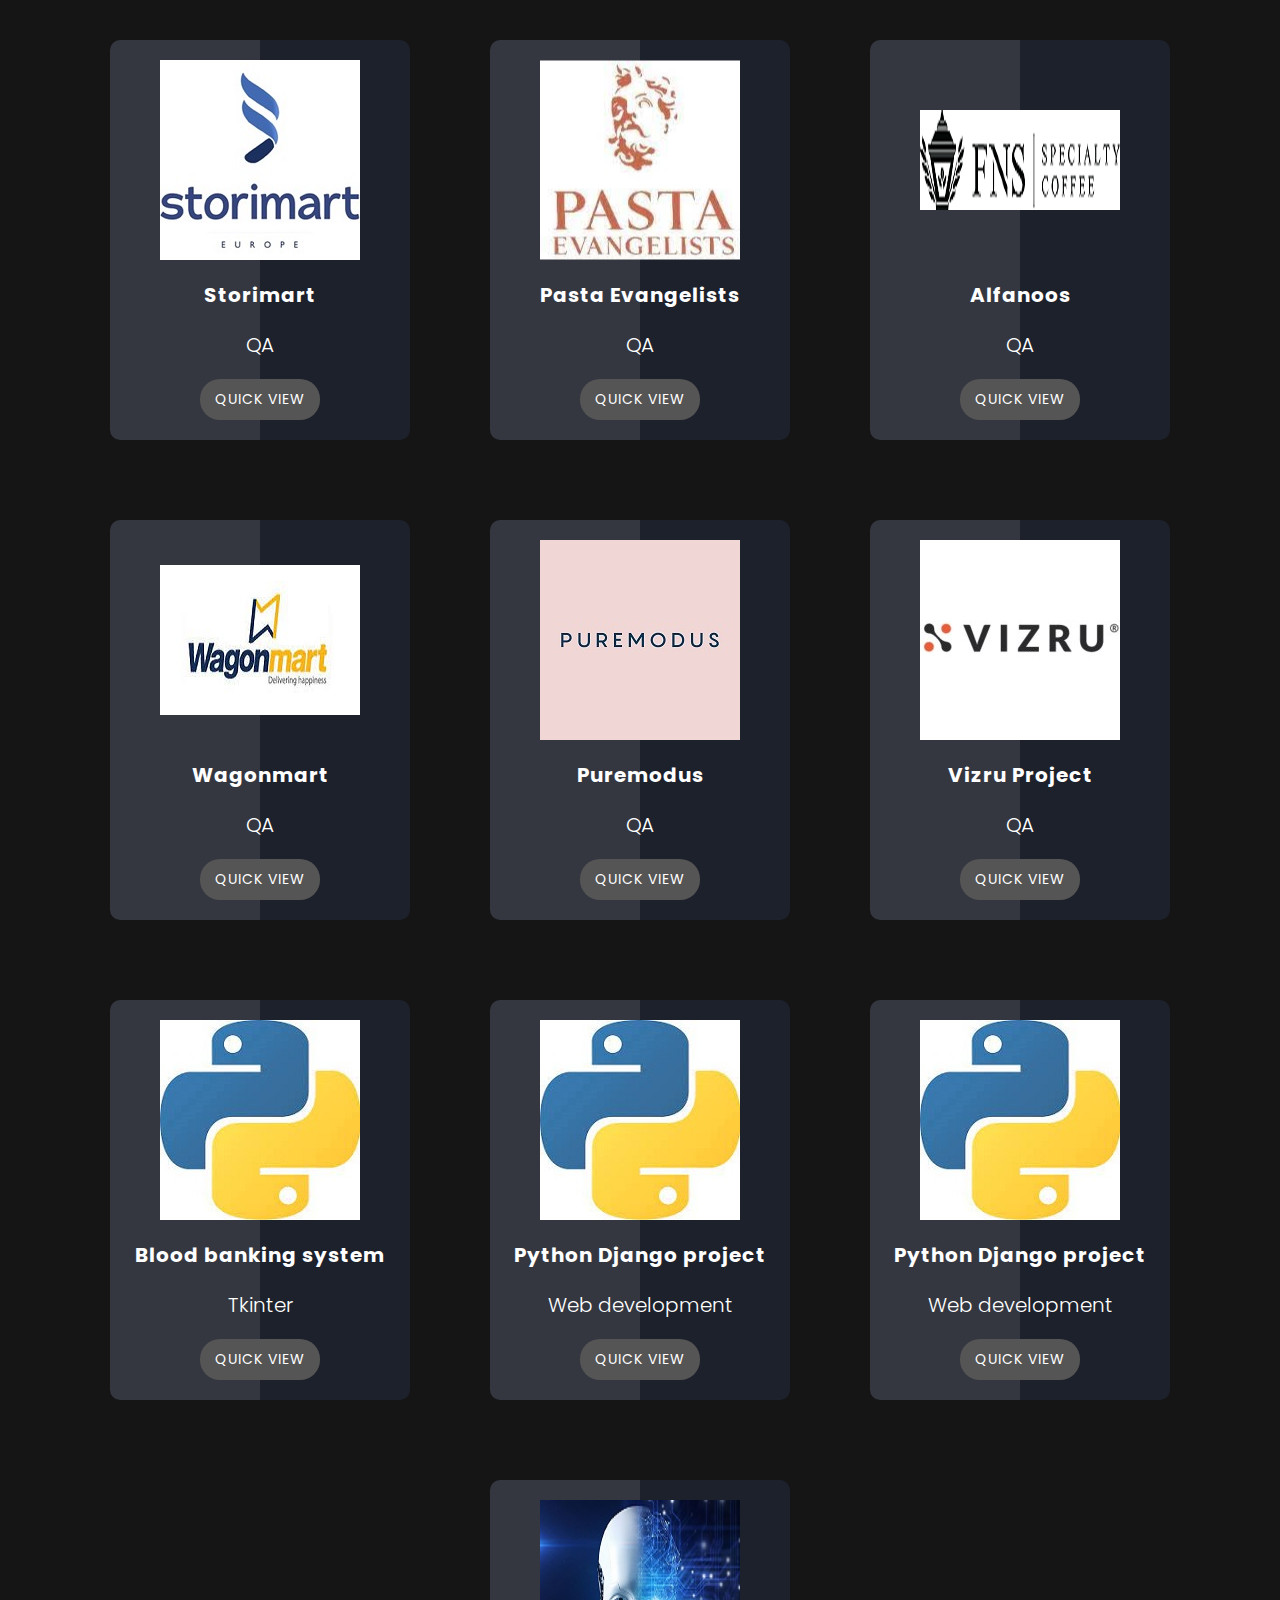
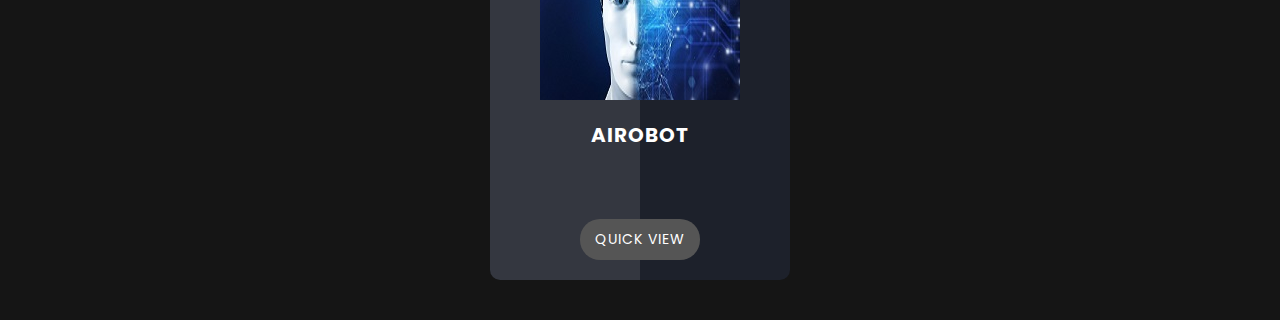
<file: p1.html>
<!DOCTYPE html>
<html lang="en" dir="ltr">
  <head>
    <meta charset="utf-8">
    <meta name="viewport" content="width=device-width, initial-scale=1.0">
    <title>My Rrojects Details</title>
    <link rel="stylesheet" href="css/p2.css">
    <link rel="stylesheet" href="https://cdnjs.cloudflare.com/ajax/libs/font-awesome/5.15.1/css/all.min.css">
  </head>
  <body>

    <div class="container">
      <div class="product">
        <div class="product-card">
          <h2 class="name">Storimart</h2>
          <span class="price">QA</span>
          <a class="popup-btn">Quick View</a>
          <img src="img/storimart.jpg" class="product-img" alt="">
        </div>
        <div class="popup-view">
          <div class="popup-card">
            <a><i class="fas fa-times close-btn"></i></a>
            <div class="product-img">
              <img src="img/storimart.jpg" alt="">
            </div>
            <div class="info">
              <h2>Storimart</h2>
              <p>Storimart is a digital platform designed to connect distributors, sellers and suppliers with their customers seamlessly through website and mobile application. 
                
               <br><br>Role: Tested and Verified Different Domains and Mobile Applications</p>

              <p>Domains:SIT,UAT,Admin,OMS , Applications: Website,Seller mob app,User mop App</p>
              <p>Methods & Tools: Functional Requirement study,Test suite creation,execution.Bug reporting(trello),Putty,Postman,MongoDB,Katalon,<br>Ubuntu,MS OFFICE</p>
              
              <a href="https://storimart.com/" class="add-cart-btn">visit</a>
        
            </div>
          </div>
        </div>
      </div>
      <div class="product">
        <div class="product-card">
          <h2 class="name">Pasta Evangelists</h2>
          <span class="price">QA</span>
          <a class="popup-btn">Quick View</a>
          <img src="img/pasta.jpg" class="product-img" alt="">
        </div>
        <div class="popup-view">
          <div class="popup-card">
            <a><i class="fas fa-times close-btn"></i></a>
            <div class="product-img">
              <img src="img/pasta.jpg" alt="">
            </div>
            <div class="info">
              <h2>Pasta Evangelists </h2>
              <p>A UK based project having a great ecommerce platform to deliver fresh pasta to customers. Manually Tested and verified test cases of the OMS (order Management system) in accordance with Shopify integration and developed functional and sanity suites for development and test team.</p>
              <p>Role: Tested and Verified Different Domains and Mobile Applications</p>
              <p>Domains:SIT,UAT,OMS , Applications: OMS,Apps</p>
              <p>Methods & Tools: Functional Requirement study,Test suite creation,execution,shopify testing,Bug reporting(trello),Postman,MongoDB</p>

              
              <a href="https://pastaevangelists.com/" class="add-cart-btn">Visit</a>
        
            </div>
          </div>
        </div>
      </div>
      <div class="product">
        <div class="product-card">
          <h2 class="name">Alfanoos</h2>
          <span class="price">QA</span>
          <a class="popup-btn">Quick View</a>
          <img src="img/fanoos.png" class="product-img" alt="">
        </div>
        <div class="popup-view">
          <div class="popup-card">
            <a><i class="fas fa-times close-btn"></i></a>
            <div class="product-img">
              <img src="img/fanoos.png" alt="">
            </div>
            <div class="info">
              <h2>Alfanoos</h2>
              <p>One of the oldest and largest green coffee traders of KSA, sourcing greatness in coffees and importing them from all over the world for more than 30 years. Manually Tested and verified test cases of the OMS (order Management system), SIT and UAT Admin Panels.</p>
             <p>Role: Tested and Verified Different Domains and Mobile Applications</p>
              <p>Domains:SIT,UAT,OMS,Admin, Applications: ,Website,Apps</p>
              <p>Methods & Tools: Functional Requirement study,Test suite creation,execution,shopify testing,Bug reporting(trello),Postman</p>

              
              <a href="https://fnscoffee.com/" class="add-cart-btn">Visit</a>
          </div>
        </div>
      </div>
    </div>
    <div class="product">
        <div class="product-card">
          <h2 class="name">Wagonmart</h2>
          <span class="price">QA</span>
          <a class="popup-btn">Quick View</a>
          <img src="img/wagonmart.jpg" class="product-img" alt="">
        </div>
        <div class="popup-view">
          <div class="popup-card">
            <a><i class="fas fa-times close-btn"></i></a>
            <div class="product-img">
              <img src="img/wagonmart.jpg" alt="">
            </div>
            <div class="info">
              <h2>Wagonmart</h2>
              <p><p>Wagonmart is a digital platform designed to connect distributors, sellers and suppliers with their customers seamlessly. Their B2B ordering platform is built to revamp your wholesale business and improve its operational efficiency. Users can accept and process orders online using Storimart’s interactive web and mobile applications.Location:calicut
              </p>
              <p>Role: Tested and Verified Different Domains and Mobile Applications</p>
              <p>Domains:SIT,UAT,Admin,OMS , Applications: Website,Seller mob app,User mop App</p>
              <p>Methods & Tools: Functional Requirement study,Test suite creation,execution.Bug reporting(trello),Putty,Postman,MongoDB,Katalon,<br>Ubuntu,MS OFFICE</p>
              
      
          </div>
        </div>
      </div>
    </div>
    <div class="product">
        <div class="product-card">
          <h2 class="name">Puremodus</h2>
          <span class="price">QA</span>
          <a class="popup-btn">Quick View</a>
          <img src="img/pure.jpg" class="product-img" alt="">
        </div>
        <div class="popup-view">
          <div class="popup-card">
            <a><i class="fas fa-times close-btn"></i></a>
            <div class="product-img">
              <img src="img/pure.jpg" alt="">
            </div>
            <div class="info">
              <h2>Puremodus</h2>
              <p>World's first Muslim Marketplace for Modest Fashion, Accessories, Beauty, Gifts, Arts, Books, Community Events and more... Allowing you to access, buy and sell goods and services to the Muslim global community under a single platform. Manually Tested and verified test cases of the OMS (order Management system), SIT and UAT Admin Panels.</p>
             <p>Role: Tested and Verified Different Domains and Mobile Applications</p>
              <p>Domains:SIT,UAT,OMS,Admin, Applications: ,Website,Apps</p>
              <p>Methods & Tools: Functional Requirement study,Test suite creation,execution,shopify testing,Bug reporting(trello),Postman</p>

              
              <a href="https://puremodus.com/" class="add-cart-btn">Visit</a>
          </div>
        </div>
      </div>
    </div>
    <div class="product">
        <div class="product-card">
          <h2 class="name">Vizru Project</h2>
          <span class="price">QA</span>
          <a class="popup-btn">Quick View</a>
          <img src="img/vizru.jpg" class="product-img" alt="">
        </div>
        <div class="popup-view">
          <div class="popup-card">
            <a><i class="fas fa-times close-btn"></i></a>
            <div class="product-img">
              <img src="img/vizru.jpg" alt="">
            </div>
            <div class="info">
              <h2>Product of Vizru</h2>
              <p>Vizru delivers business process automation, data visualization and collaboration in real-time across your cloud and on-premise systems. Manually Tested and verified test cases of one of their confidential product</p>
             <p>Role: Tested and Verified Different Domains  Applications</p>
              <p>Methods & Tools: Functional Requirement study,Test suite creation,execution,Bug reporting(trello),</p>

              
              <a href="https://vizru.com/" class="add-cart-btn">Visit</a>
          </div>
        </div>
      </div>
    </div>
    <div class="product">
        <div class="product-card">
          <h2 class="name"> Blood banking system</h2>
          <span class="price">Tkinter</span>
          <a class="popup-btn">Quick View</a>
          <img src="img/python.jpg" class="product-img" alt="">
        </div>
        <div class="popup-view">
          <div class="popup-card">
            <a><i class="fas fa-times close-btn"></i></a>
            <div class="product-img">
              <img src="img/python.jpg" alt="">
            </div>
            <div class="info">
              <h2>Product of Vizru</h2>
              <p>This is a desktop based application claiming to store the details of blood donors</p>
             <p>Python GUI using Tkinter, MySQL as the database are the technologies used.

</p>
              <p>-View all Reports</p>
              <p>-View details based on blood group</p>
              <p>-Search individual report based on blood group </p>

              
              <a href="https://github.com/sumisalam/Tkinter_project.git" class="add-cart-btn">Github link</a>
          </div>
        </div>
      </div>
    </div>
<div class="product">
        <div class="product-card">
          <h2 class="name">Python Django project</h2>
          <span class="price">Web development</span>
          <a class="popup-btn">Quick View</a>
          <img src="img/python.jpg" class="product-img" alt="">
        </div>
        <div class="popup-view">
          <div class="popup-card">
            <a><i class="fas fa-times close-btn"></i></a>
            <div class="product-img">
              <img src="img/python.jpg" alt="">
            </div>
            <div class="info">
              <h2>Ecommerce <span>selling website</span></h2>
              <p>Designed and implemented an
              e-commerce online selling website with user registration portals, product
              and details pages, cart pages, and payment methods.</p>
             <p>Python Django
              Framework and MySQL for the backend database, HTML, CSS,
              JavaScript, AJAX, jQuery used for the front end.</p>
              

              
              <a href="http://ec2-54-160-164-236.compute-1.amazonaws.com/" class="add-cart-btn">Visit</a>
               <a href="https://github.com/sumisalam/onlinesupermarket.git" class="add-cart-btn">Github link</a>
          </div>
        </div>
      </div>
    </div>
<div class="product">
        <div class="product-card">
          <h2 class="name">Python Django project</h2>
          <span class="price">Web development</span>
          <a class="popup-btn">Quick View</a>
          <img src="img/python.jpg" class="product-img" alt="">
        </div>
        <div class="popup-view">
          <div class="popup-card">
            <a><i class="fas fa-times close-btn"></i></a>
            <div class="product-img">
              <img src="img/python.jpg" alt="">
            </div>
            <div class="info">
              <h2>Ecommerce<span>Selling website</span></h2>
              <p>Designed and implemented an
              e-commerce online selling website with user registration portals, product
              and details pages, cart pages, and payment methods.</p>
             <p>Python Django
              Framework and MySQL for the backend database, HTML, CSS,
              JavaScript, AJAX, jQuery used for the front end.</p>
              
              <a href="https://github.com/sumisalam/Django_Ecommerce_shop.git" class="add-cart-btn">Github link</a>
          </div>
        </div>
      </div>
    </div>
<div class="product">
        <div class="product-card">
          <h2 class="name">AIROBOT</h2>
        
          <a class="popup-btn">Quick View</a>
          <img src="img/project.jpg" class="product-img" alt="">
        </div>
        <div class="popup-view">
          <div class="popup-card">
            <a><i class="fas fa-times close-btn"></i></a>
            <div class="product-img">
              <img src="img/project.jpg" alt="">
            </div>
            <div class="info">
              <h2>Airobot<span>college project</span></h2>
              <p>Humanoid Robotic interface/ System Development for simplified control and managment based on intel Architectures.This project was a group initiative as part of college curriculam.</p>
             <p>This project when complete creates and an easily replicatable completely offline robot with extended capabilities of Processing the environment and interacting accordingly. It could easily be used as a receptionist or a welcoming assistant or a home robot or if developed further even a robot that can aid in Hazardous operation</p>
              <p>Technologies used:IOT, Embedded Computing, Movidius Neural Compute Stick, Theano, Tensorflow, OpenCV, Devcloud, Linux, Kinect Sensor, Openvino, DeepSpeech, Linux</p>

              
              <a href="https://github.com/nhadiq/AIROBOT.git" class="add-cart-btn">Github link</a>
          </div>
        </div>
      </div>
    </div>


    <script type="text/javascript">
    var popupViews = document.querySelectorAll('.popup-view');
    var popupBtns = document.querySelectorAll('.popup-btn');
    var closeBtns = document.querySelectorAll('.close-btn');

    //javascript for quick view button
    var popup = function(popupClick){
      popupViews[popupClick].classList.add('active');
    }

    popupBtns.forEach((popupBtn, i) => {
      popupBtn.addEventListener("click", () => {
        popup(i);
      });
    });

    //javascript for close button
    closeBtns.forEach((closeBtn) => {
      closeBtn.addEventListener("click", () => {
        popupViews.forEach((popupView) => {
          popupView.classList.remove('active');
        });
      });
    });
    </script>

  </body>
</html>
</file>
<file: css/p2.css>
@import url('https://fonts.googleapis.com/css2?family=Poppins:wght@100;200;300;400;500;600;700;800;900&display=swap');

*{
  margin: 0;
  padding: 0;
  font-family: "Poppins", sans-serif;
}

body{
  min-height: 100vh;
  display: flex;
  justify-content: center;
  align-items: center;
  background: #151515;
}

.container{
  position: relative;
  display: flex;
  flex-wrap: wrap;
  justify-content: center;
  align-items: center;
  width: 100%;
  height: 100vh;
}

/*Styles for product card*/

.product .product-card{
  z-index: 1;
  background: #1D212B;
  position: relative;
  width: 300px;
  height: 400px;
  margin: 40px;
  border-radius: 10px;
}

.product .product-card:before{
  content: '';
  background: rgba(255, 255, 255, 0.1);
  position: absolute;
  display: block;
  top: 0;
  left: 0;
  width: 50%;
  height: 100%;
  border-top-left-radius: 10px;
  border-bottom-left-radius: 10px;
}

.product .product-card .product-img{
  z-index: 1;
  position: absolute;
  max-width: 350px;
  top: 30%;
  left: 50%;
  transform: translate(-50%, -50%);
}

.product .product-card .name{
  z-index: 2;
  color: #fff;
  position: absolute;
  width: 100%;
  text-align: center;
  bottom: 130px;
  font-size: 20px;
  letter-spacing: 1px;
}

.product .product-card .price{
  z-index: 2;
  color: #fff;
  position: absolute;
  width: 100%;
  text-align: center;
  bottom: 80px;
  font-size: 20px;
  font-weight: 300;
}

.product .product-card .popup-btn{
  z-index: 2;
  color: #fff;
  background: #555;
  position: absolute;
  bottom: 20px;
  left: 50%;
  transform: translateX(-50%);
  font-size: 14px;
  text-transform: uppercase;
  text-decoration: none;
  letter-spacing: 1px;
  padding: 10px 15px;
  border-radius: 20px;
  cursor: pointer;
}

/*Styles for popup view*/

.product .popup-view{
  z-index: 2;
  background: rgba(255, 255, 255, 0.5);
  position: fixed;
  top: 0;
  right: 0;
  bottom: 0;
  left: 0;
  display: flex;
  justify-content: center;
  align-items: center;
  opacity: 0;
  visibility: hidden;
  transition: 0.5s;
}

.product .popup-view.active{
  opacity: 1;
  visibility: visible;
}

.product .popup-card{
  position: relative;
  display: flex;
  width: 800px;
  height: 600px;
  margin: 20px;
}

.product .popup-card .product-img{
  z-index: 2;
  background: #1D212B;
  position: relative;
  display: flex;
  justify-content: center;
  align-items: center;
  width: 45%;
  height: 90%;
  transform: translateY(25px);
  border-top-left-radius: 10px;
  border-bottom-left-radius: 10px;
}

.product .popup-card .product-img img{
  z-index: 2;
  position: relative;
  width: 450px;
  left: -50px;
}

.product .popup-card .info{
  z-index: 2;
  background: #fff;
  display: flex;
  flex-direction: column;
  width: 55%;
  height: 100%;
  box-sizing: border-box;
  padding: 40px;
  border-radius: 10px;
}

.product .popup-card .close-btn{
  color: #555;
  z-index: 3;
  position: absolute;
  right: 0;
  font-size: 20px;
  margin: 20px;
  cursor: pointer;
}

.product .popup-card .info h2{
  font-size: 40px;
  line-height: 20px;
  margin: 10px;
}

.product .popup-card .info h2 span{
  font-size: 15px;
  text-transform: uppercase;
  letter-spacing: 2px;
}

.product .popup-card .info p{
  font-size: 15px;
  margin: 10px;
}

.product .popup-card .info .price{
  font-size: 45px;
  font-weight: 300;
  margin: 10px;
}

.product .popup-card .info .add-cart-btn{
  color: #fff;
  background: #009DD2;
  font-size: 16px;
  font-weight: 600;
  text-align: center;
  text-decoration: none;
  text-transform: uppercase;
  margin: 10px auto;
  padding: 10px 50px;
  border-radius: 20px;
}

.product .popup-card .info .add-wish{
  color: #009DD2;
  font-size: 16px;
  text-align: center;
  font-weight: 600;
  text-transform: uppercase;
}

/*Responsive styles*/

@media (max-width: 900px){
  .product .popup-card{
    flex-direction: column;
    width: 550px;
    height: auto;
  }

  .product .popup-card .product-img{
    z-index: 3;
    width: 250px;
    height: 250px;
    transform: translateY(0);
    border-bottom-left-radius: 0;
    border-top-left-radius: 10px;
    border-top-right-radius: 10px;
  }

  .product .popup-card .product-img img{
    left: initial;
    max-width: 100%;
  }

  .product .popup-card .info{
    width: 100%;
    height: auto;
    padding: 20px;
    border-top-left-radius: 0;
    border-top-right-radius: 0;
  }

  .product .popup-card .info h2{
    margin: 20px 5px 5px 5px;
    font-size: 25px;
  }

  .product .popup-card .info h2 span{
    font-size: 10px;
  }

  .product .popup-card .info p{
    margin: 5px;
    font-size: 13px;
  }

  .product .popup-card .info .price{
    margin: 5px;
    font-size: 30px;
  }

  .product .popup-card .info .add-cart-btn{
    margin: 5px auto;
    padding: 5px 40px;
    font-size: 14px;
  }

  .product .popup-card .info .add-wish{
    font-size: 14px;
  }

  .product .popup-card .close-btn{
    z-index: 4;
  }
}
</file>
